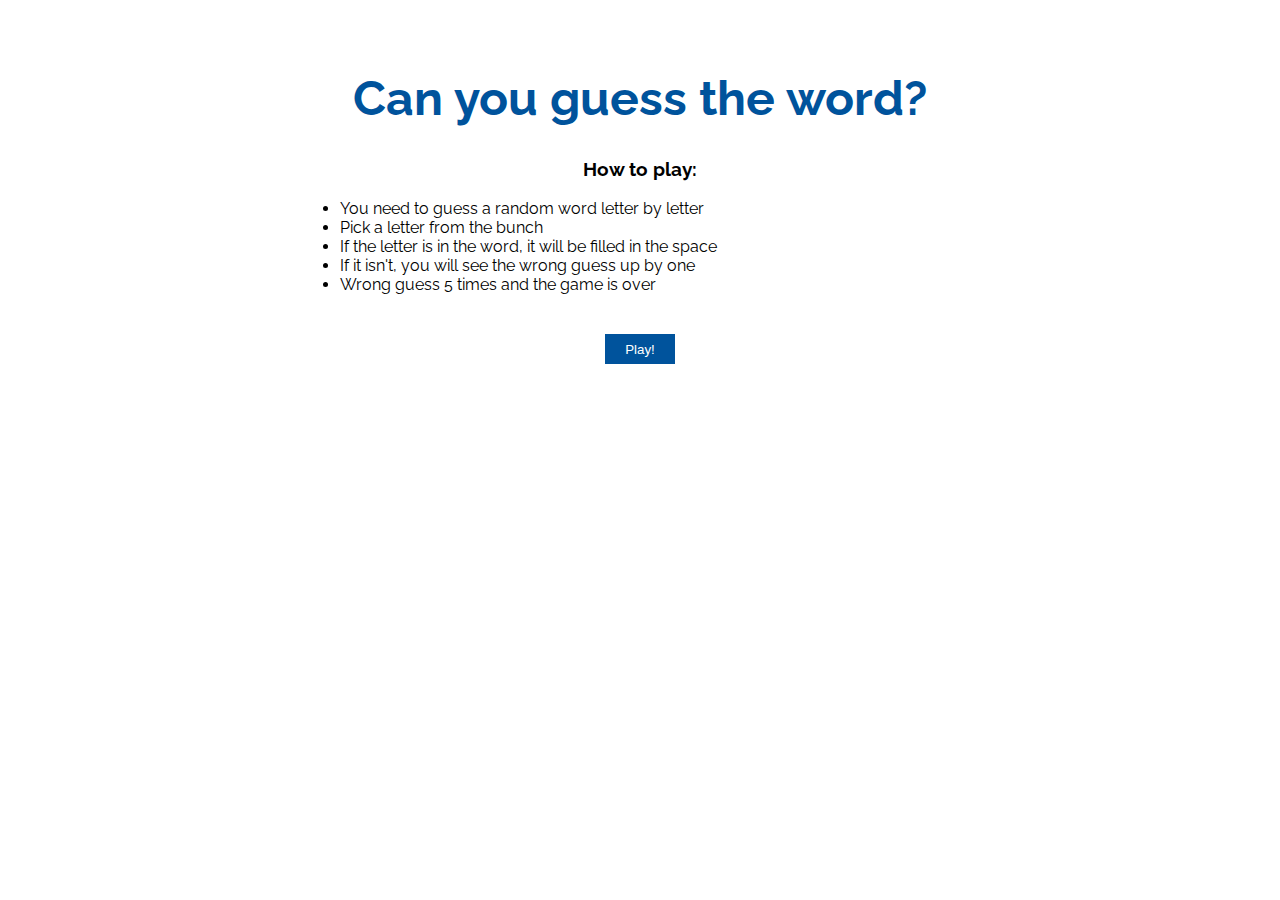
<file: index.html>
<!DOCTYPE html>
<html lang="en">
<head>
    <meta charset="UTF-8">
    <meta http-equiv="X-UA-Compatible" content="IE=edge">
    <meta name="viewport" content="width=device-width, initial-scale=1.0">
    <link rel="stylesheet" href="./style.css">
    <title>Guess the Word</title>
</head>
<body>
   <div class="container">
       <h1>Can you guess the word?</h1>
       <p><strong>How to play:</strong></p>
       <ul>
           <li>You need to guess a random word letter by letter</li>
           <li>Pick a letter from the bunch</li>
           <li>If the letter is in the word, it will be filled in the space</li>
           <li>If it isn't, you will see the wrong guess up by one</li>
           <li>Wrong guess 5 times and the game is over</li>
       </ul>
   </div> 
   <div>
       <button type="button" onclick="window.location.href='./game.html' ">Play!</button>
   </div>
</body>
</html>
</file>
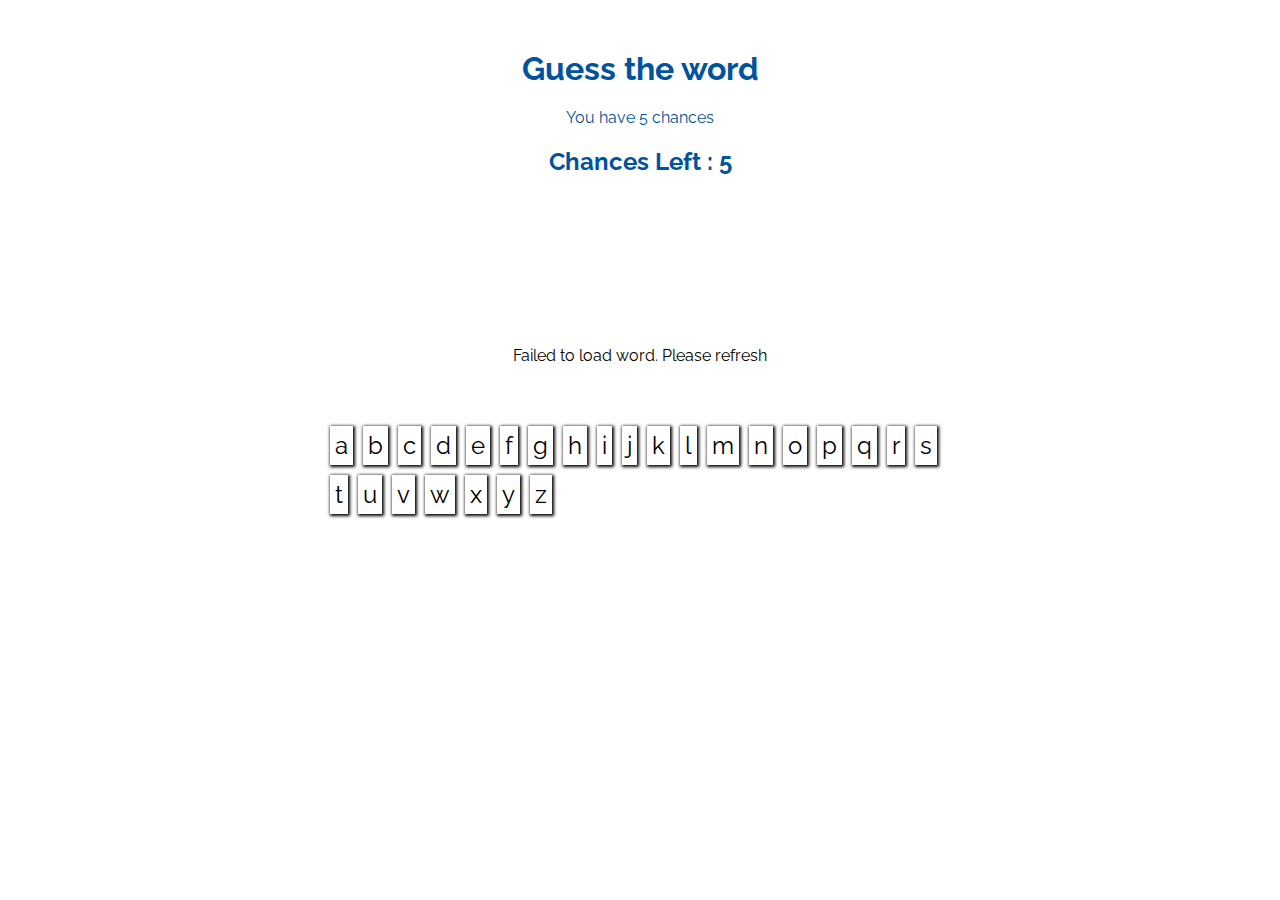
<file: game.html>
<!DOCTYPE html>
<html lang="en">
<head>
    <meta charset="UTF-8">
    <meta http-equiv="X-UA-Compatible" content="IE=edge">
    <meta name="viewport" content="width=device-width, initial-scale=1.0">
    <title>Hangman Game</title>
    <link rel="stylesheet" href="game.css">
</head>
<body>
    <div class="headingcontainer">
<h1>Guess the word</h1>
<p>You have 5 chances</p>
<div><h2>Chances Left : <span id="chancesleft">5</span></h2></div>
</div>
    <div class="game-container">
    <div class="wordsection">


    </div>
    <div class="lettersection">

    </div>
</div>

    <div class="gameover">
        <h2>Game Over</h2>
        <p>You have 0 chances left</p>
        <p id="correctword"></p>
        <button type="button" id="game-over">Play Again</button>
    </div>

    <div class="win">
<h2>You win!</h2>
<p>You guessed the word right</p>
<button type="button" id="won">Play Again</button>


    </div>

    <script src="./app.js"></script>
</body>
</html>
</file>
<file: style.css>
@import url('https://fonts.googleapis.com/css2?family=Raleway&display=swap');

body{
    font-family: 'Raleway', sans-serif;
}

.container {
margin-top: 70px
}




h1{
    text-align: center;
    font-size: 3rem;
    color: #00539CFF

}

p{
    text-align: center;
    font-size: 1.2rem;
}

ul{
    margin-left: auto;
    margin-right: auto;
width: 50vw;}

li{
    text-align: left;
}

button{
    margin-left: auto;
    margin-right: auto;
    display: block;
    margin-top: 40px;
    width: 70px;
    background-color:  #00539CFF;
    height: 30px;
    color: white;
    border: none;
}

@media  (max-width:480px) {

    h1{
    font-size: 2.5rem;
    }

    p{
        font-size: 1.2rem;
    }

    li{
     font: 0.8rem;
    }
}
</file>
<file: game.css>
@import url('https://fonts.googleapis.com/css2?family=Raleway&display=swap');

body{
    font-family: 'Raleway', sans-serif;
}

.headingcontainer{
    text-align: center;
    margin-top: 50px;
    color: #00539CFF
}

.game-container{

    width: 60vw;
    margin: auto;
    margin-top: 10vh;
    display: flex;
    flex-direction: column;
    justify-content: space-between;
}


.alphabet{
    margin-left: 10px;
    margin-bottom: 10px;
    font-size: 24px;
    padding: 5px;
    box-shadow: 1px 1px 3px 1px black;

}

.wordletter {
    width: 30px;
    height: 30px;
border: none;
border-bottom: black solid 1px; 
padding: 10px;
margin-left: 15px;
margin-bottom: 50px;

}

.wordsection{

    margin-top: 80px;
    margin-left: auto;
    margin-right: auto;
    min-height: 80px;
    display: flex;
    flex-wrap: wrap;
}

.lettersection{
    width: 50vw;
    display: flex;
    flex-wrap: wrap;
    margin: auto;
}

.lettersection:hover{
cursor : pointer;
}

.bg{
    background-color: red;
    color: white;
}

.gameover{
    visibility: hidden;
position: absolute;
left: 50%;
top: 50%;
margin-left: -20vw;
margin-top: -15vh;
border: solid 1px;
padding: 10px;
width: 40vw;
background-color:#00539CFF;
height: 30vh;
text-align: center;
transition-duration: 0.5;
color: white;

}

.viewgameover{
    visibility: visible;
}

.win{
    visibility: hidden;
    position: absolute;
    left: 50%;
    top: 50%;
    margin-left: -20vw;
    margin-top: -15vh;
    border: solid 1px;
    padding: 10px;
    width: 40vw;
    background-color:#00539CFF;
    height: 30vh;
    text-align: center;
    transition-duration: 0.5;
    color: white;

}

.viewwin{
    visibility: visible;
}

.blurr{
background-color: rgba(0, 0, 0, 0.4) ;
}

@media (max-width: 600px) {

    .wordletter{
        width: 10px;
        margin-top: 10px;
    }

    .game-container{
        margin-top: 5vh;
        width: 70vw;
    }

    .lettersection{
        width: 100%;
    }
    
}

@media (max-width: 480px) {

    .wordletter{
        width: 5px;
        margin-top: 0px;
        margin-bottom: 25px;
        height: 20px;
    }

    .game-container{
        margin-top: 3vh;
    }

    .alphabet{
        font-size: 14px;
    }

    .wordletter{
        font-size: 14px;
        padding: 5px;
    }

    .win {
        width : 70vw;
        margin-left: -35vw;

    }

    .gameover{
        width : 70vw;
        margin-left: -35vw;
    }

    .wordsection {
        margin-top: 40px;
    }
    
    
}
</file>
